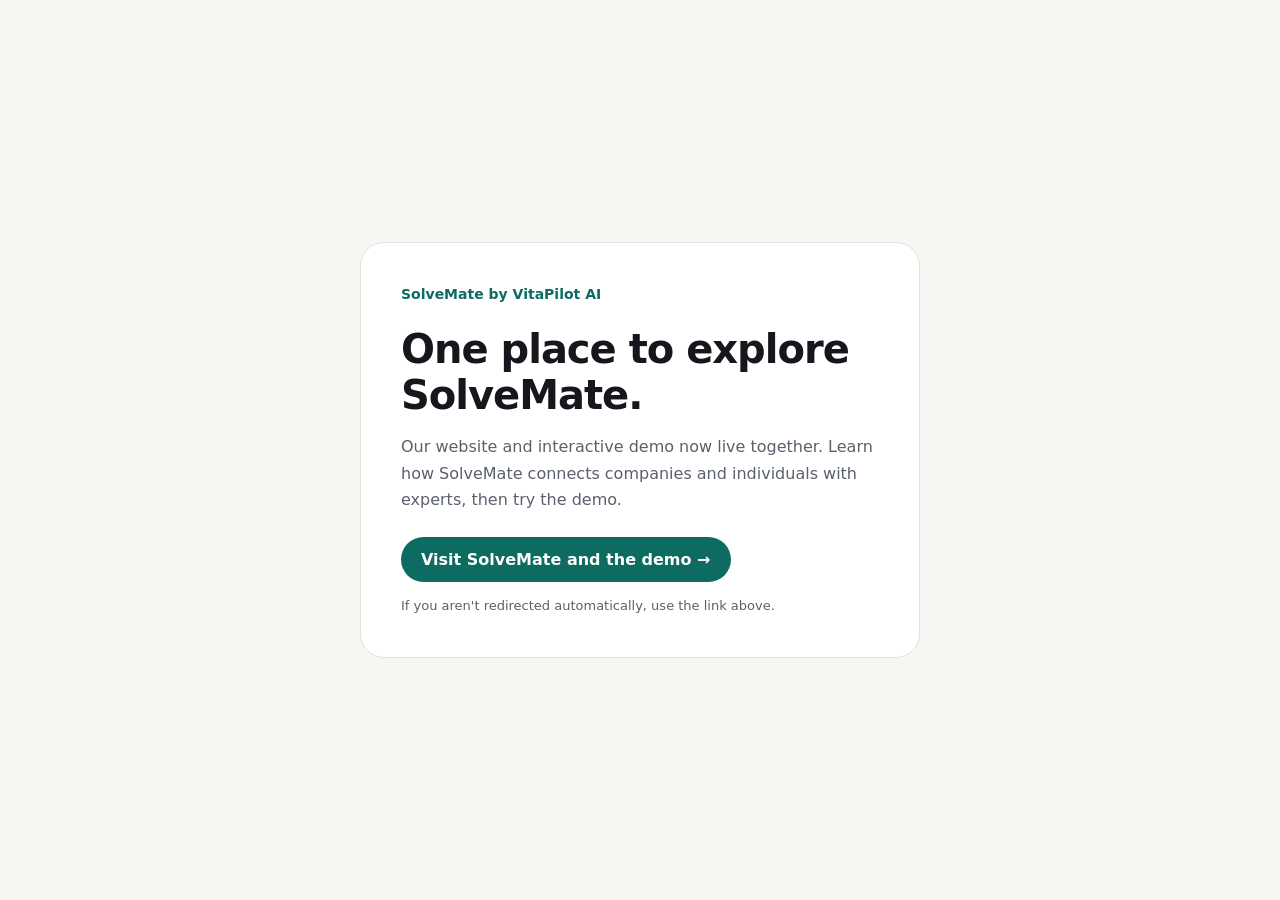
<file: index.html>
<!doctype html>
<html lang="en">
<head>
  <meta charset="utf-8" />
  <meta name="viewport" content="width=device-width, initial-scale=1" />
  <title>SolveMate — visit our website and demo</title>
  <meta name="description" content="SolveMate's website and interactive demo now live together at vitapilotai.com." />
  <link rel="canonical" href="https://vitapilotai.com/" />
  <meta name="robots" content="noindex, follow" />
  <style>
    :root { color-scheme: light; font-family: ui-sans-serif, system-ui, -apple-system, "Segoe UI", sans-serif; color: #15171c; background: #f6f6f3; }
    * { box-sizing: border-box; }
    body { margin: 0; min-height: 100vh; display: grid; place-items: center; padding: 24px; }
    main { max-width: 560px; padding: 40px; border: 1px solid #e3e3de; border-radius: 24px; background: white; }
    .brand { margin: 0 0 20px; font-size: 14px; font-weight: 650; color: #0e6b61; }
    h1 { margin: 0; font-size: clamp(28px, 6vw, 40px); line-height: 1.15; letter-spacing: -.025em; }
    p { color: #5a606c; line-height: 1.65; }
    a { display: inline-block; margin-top: 8px; padding: 13px 20px; border-radius: 999px; background: #0e6b61; color: white; font-weight: 600; text-decoration: none; }
    a:hover { background: #0a5249; }
    a:focus-visible { outline: 3px solid #3f5bd9; outline-offset: 4px; }
    .note { margin-bottom: 0; font-size: 13px; }
    @media (max-width: 420px) { main { padding: 28px 24px; } }
  </style>
</head>
<body>
  <main>
    <p class="brand">SolveMate by VitaPilot AI</p>
    <h1>One place to explore SolveMate.</h1>
    <p>Our website and interactive demo now live together. Learn how SolveMate connects companies and individuals with experts, then try the demo.</p>
    <a href="https://vitapilotai.com/">Visit SolveMate and the demo →</a>
    <p class="note">If you aren't redirected automatically, use the link above.</p>
  </main>
  <script>
    // Publish this retirement page only after vitapilotai.com serves the Next.js app.
    // The guard prevents a redirect loop if the old custom domain still points here.
    if (location.hostname !== "vitapilotai.com" && location.hostname !== "www.vitapilotai.com" && location.protocol === "https:") {
      location.replace("https://vitapilotai.com/");
    }
  </script>
</body>
</html>
</file>
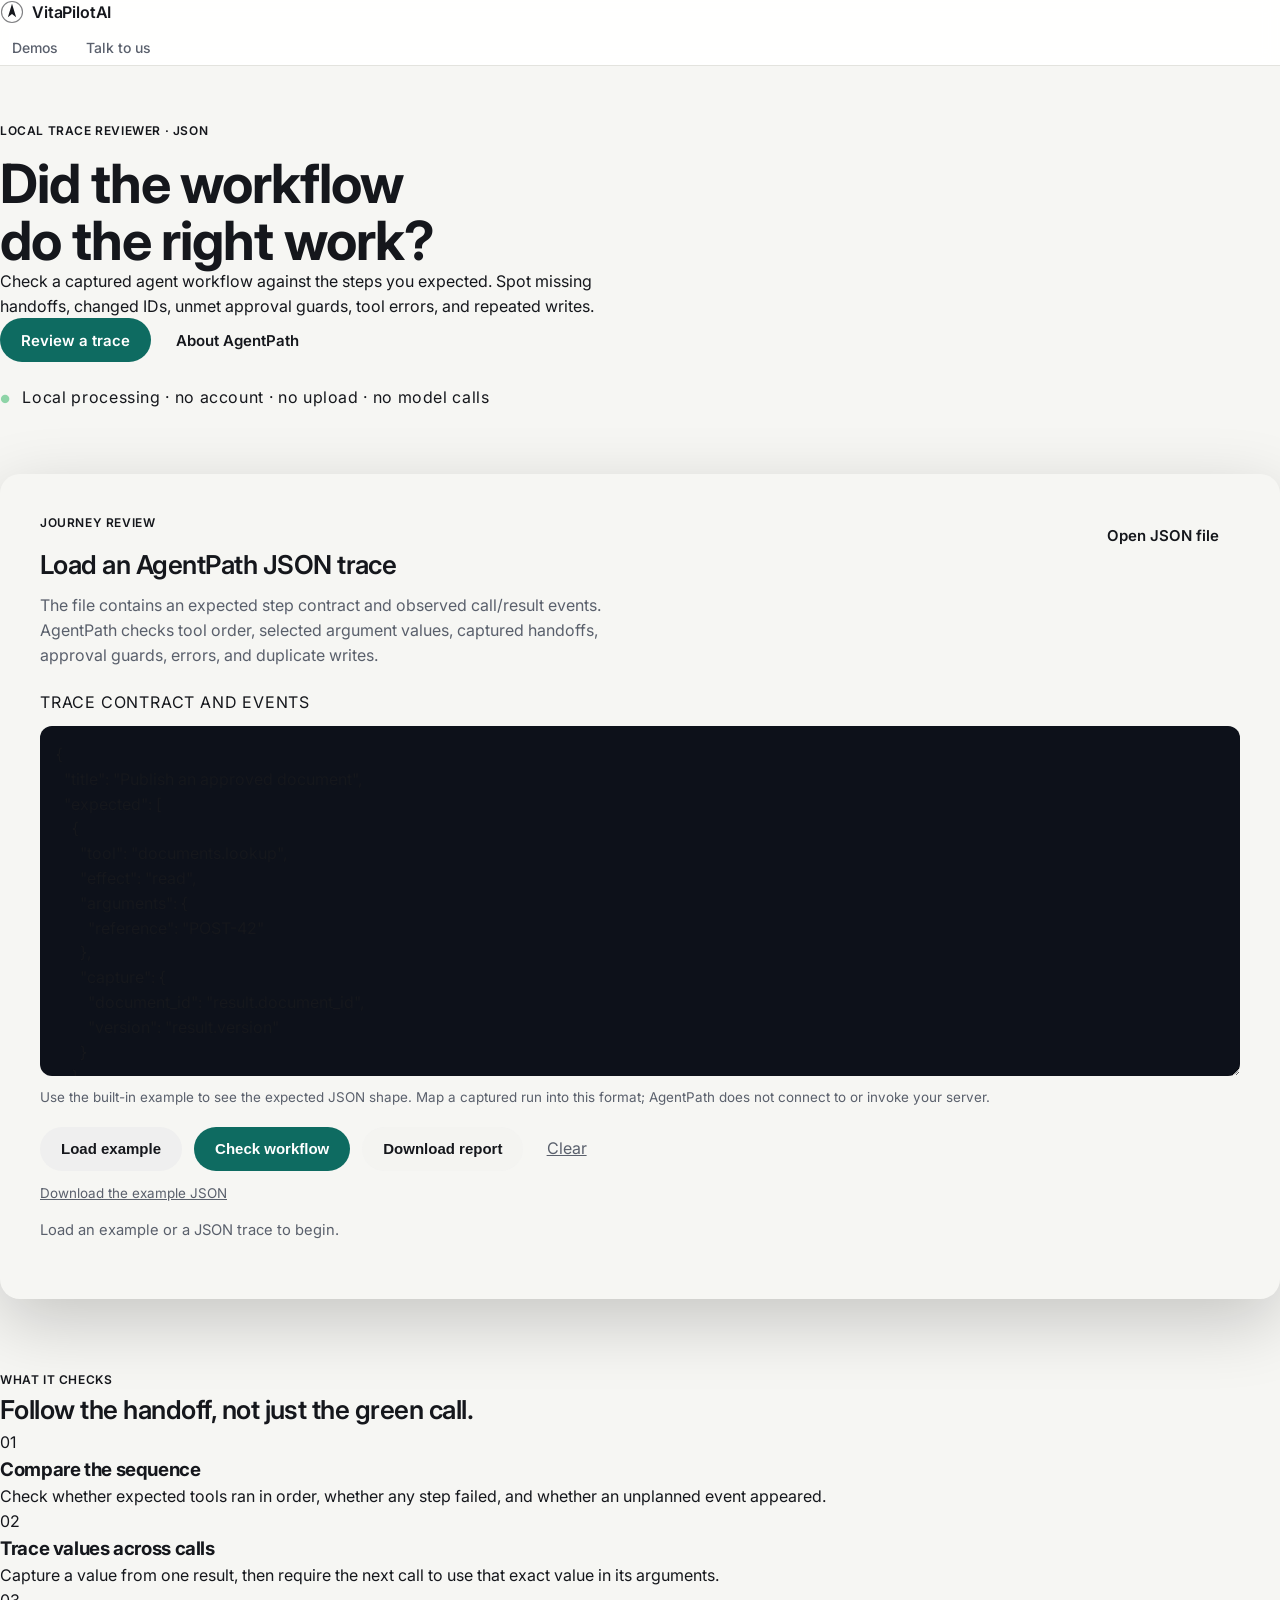
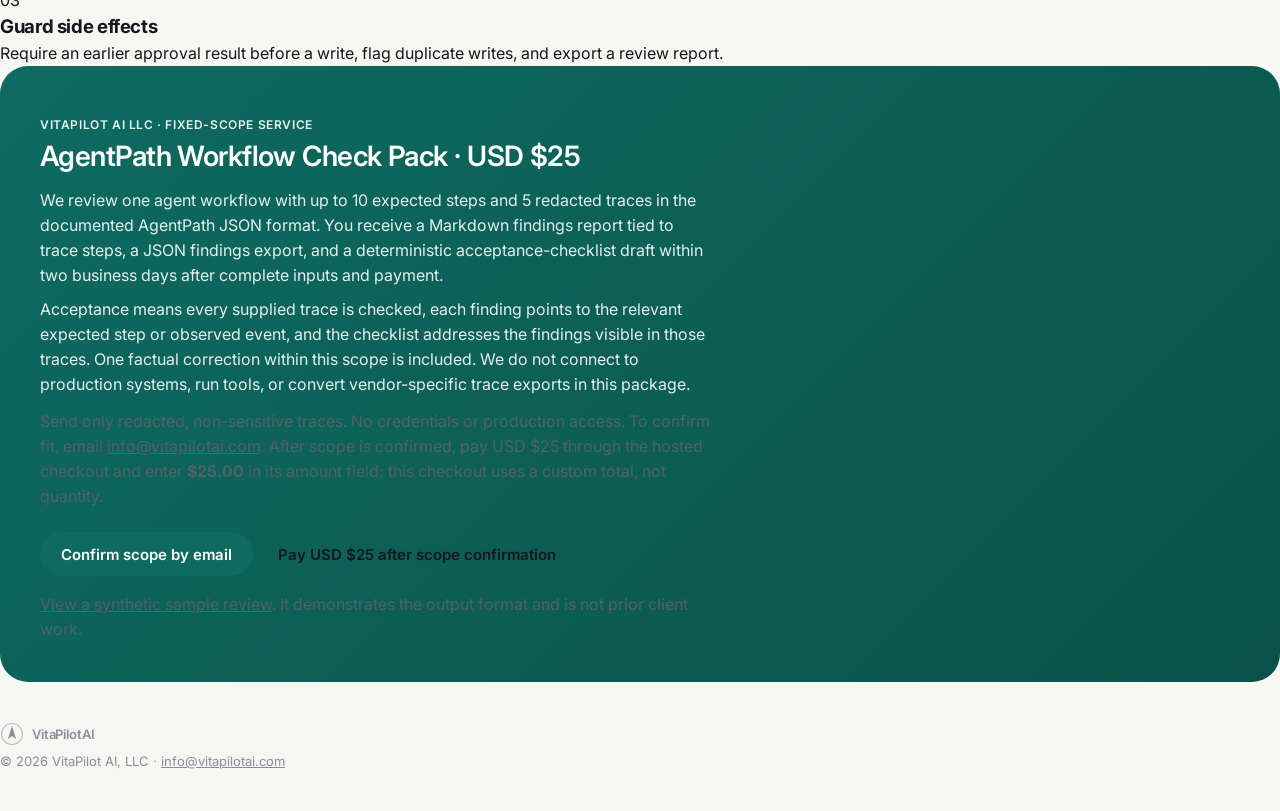
<file: demos/agentpath/index.html>
<!doctype html>
<html lang="en">
<head>
  <meta charset="utf-8" />
  <meta name="viewport" content="width=device-width, initial-scale=1" />
  <meta name="description" content="Review an agent workflow trace against an expected sequence, data handoffs, approval guards, and write actions. Runs locally in your browser." />
  <title>AgentPath — VitaPilot AI</title>
  <link rel="icon" href="data:image/svg+xml,%3Csvg xmlns='http://www.w3.org/2000/svg' viewBox='0 0 32 32'%3E%3Ccircle cx='16' cy='16' r='14' fill='none' stroke='%23F6A860' stroke-width='2'/%3E%3Cpath d='M16 6 L21 22 L16 18 L11 22 Z' fill='%23F6A860'/%3E%3C/svg%3E" />
  <link rel="preconnect" href="https://fonts.googleapis.com" />
  <link rel="preconnect" href="https://fonts.gstatic.com" crossorigin />
  <link href="https://fonts.googleapis.com/css2?family=Space+Grotesk:wght@400;500;600;700&family=Inter:wght@400;500;600&family=Space+Mono:wght@400;700&display=swap" rel="stylesheet" />
  <link rel="stylesheet" href="../../styles.css" />
  <link rel="stylesheet" href="app.css" />
</head>
<body>
  <a class="skip" href="#main">Skip to content</a>
  <header class="nav" id="top">
    <a class="brand" href="../../index.html" aria-label="VitaPilot AI home">
      <svg class="brand-mark" viewBox="0 0 32 32" aria-hidden="true">
        <circle cx="16" cy="16" r="14" fill="none" stroke="currentColor" stroke-width="1.5" opacity="0.55" />
        <path d="M16 5 L21.5 23 L16 18.6 L10.5 23 Z" fill="currentColor" />
      </svg>
      <span class="brand-name">VitaPilot<span class="brand-ai">AI</span></span>
    </a>
    <nav class="nav-links" aria-label="Primary">
      <a href="../../demos.html">Demos</a>
      <a href="../../index.html#contact" class="nav-cta">Talk to us</a>
    </nav>
  </header>

  <main id="main">
    <section class="hero hero-simple">
      <div class="hero-inner">
        <div class="hero-copy">
          <p class="eyebrow"><span class="tick"></span>Local trace reviewer · JSON</p>
          <h1 class="hero-title">Did the workflow<br />do the right work?</h1>
          <p class="hero-sub">Check a captured agent workflow against the steps you expected. Spot missing handoffs, changed IDs, unmet approval guards, tool errors, and repeated writes.</p>
          <div class="hero-actions">
            <a class="btn btn-primary" href="#review">Review a trace</a>
            <a class="btn btn-ghost" href="../../demos.html#agentpath">About AgentPath</a>
          </div>
          <p class="privacy-note"><span aria-hidden="true">●</span> Local processing · no account · no upload · no model calls</p>
        </div>
      </div>
    </section>

    <section class="section tool-section" id="review" aria-labelledby="review-title">
      <div class="tool-panel">
        <div class="tool-heading">
          <div>
            <p class="eyebrow"><span class="tick"></span>Journey review</p>
            <h2 class="section-title" id="review-title">Load an AgentPath JSON trace</h2>
            <p class="section-lead">The file contains an expected step contract and observed call/result events. AgentPath checks tool order, selected argument values, captured handoffs, approval guards, errors, and duplicate writes.</p>
          </div>
          <label class="file-button btn btn-ghost" for="file-input">Open JSON file</label>
          <input id="file-input" type="file" accept=".json,application/json" />
        </div>

        <label class="field-label" for="trace-input">Trace contract and events</label>
        <textarea id="trace-input" spellcheck="false" aria-describedby="format-note" placeholder="Load the built-in scenario or paste an AgentPath JSON document."></textarea>
        <p class="format-note" id="format-note">Use the built-in example to see the expected JSON shape. Map a captured run into this format; AgentPath does not connect to or invoke your server.</p>

        <div class="tool-actions">
          <button class="btn btn-ghost" id="load-sample" type="button">Load example</button>
          <button class="btn btn-primary" id="check-button" type="button">Check workflow</button>
          <button class="btn btn-ghost" id="download-report" type="button" disabled>Download report</button>
          <button class="text-button" id="clear-button" type="button">Clear</button>
        </div>
        <p class="format-note"><a href="sample-trace.json" download>Download the example JSON</a></p>
        <p class="tool-status" id="status" role="status" aria-live="polite">Load an example or a JSON trace to begin.</p>

        <section class="results hidden" id="results" aria-labelledby="results-title">
          <div class="results-head">
            <div>
              <p class="eyebrow"><span class="tick"></span>Review result</p>
              <h3 id="results-title">Workflow findings</h3>
            </div>
            <div class="score" id="score"><strong>—</strong><span>steps checked</span></div>
          </div>
          <div class="metric-grid" id="metrics"></div>
          <div class="issues-wrap">
            <h3>Findings</h3>
            <ul class="issue-list" id="issue-list"></ul>
          </div>
          <div class="preview-wrap">
            <div class="preview-heading">
              <h3>Observed sequence</h3>
              <span id="run-name" class="format-pill">Trace</span>
            </div>
            <div class="table-scroll">
              <table>
                <thead><tr><th>#</th><th>Expected / observed tool</th><th>Effect</th><th>Outcome</th></tr></thead>
                <tbody id="event-rows"></tbody>
              </table>
            </div>
          </div>
          <p class="disclosure">A passing report means the trace matched the checks you supplied. It does not prove the tool's real-world effect, correctness, safety, or authorization.</p>
        </section>
      </div>
    </section>

    <section class="section approach how-section">
      <div class="section-head">
        <p class="eyebrow"><span class="tick"></span>What it checks</p>
        <h2 class="section-title">Follow the handoff, not just the green call.</h2>
      </div>
      <ol class="steps">
        <li class="step">
          <span class="step-no">01</span>
          <div class="step-body">
            <h3>Compare the sequence</h3>
            <p>Check whether expected tools ran in order, whether any step failed, and whether an unplanned event appeared.</p>
          </div>
        </li>
        <li class="step">
          <span class="step-no">02</span>
          <div class="step-body">
            <h3>Trace values across calls</h3>
            <p>Capture a value from one result, then require the next call to use that exact value in its arguments.</p>
          </div>
        </li>
        <li class="step">
          <span class="step-no">03</span>
          <div class="step-body">
            <h3>Guard side effects</h3>
            <p>Require an earlier approval result before a write, flag duplicate writes, and export a review report.</p>
          </div>
        </li>
      </ol>
    </section>

    <section class="section contact" id="pilot">
      <div class="contact-inner">
        <p class="eyebrow"><span class="tick"></span>VitaPilot AI LLC · fixed-scope service</p>
        <h2 class="contact-title">AgentPath Workflow Check Pack · USD $25</h2>
        <p class="contact-lead">We review one agent workflow with up to 10 expected steps and 5 redacted traces in the documented AgentPath JSON format. You receive a Markdown findings report tied to trace steps, a JSON findings export, and a deterministic acceptance-checklist draft within two business days after complete inputs and payment.</p>
        <p class="contact-lead">Acceptance means every supplied trace is checked, each finding points to the relevant expected step or observed event, and the checklist addresses the findings visible in those traces. One factual correction within this scope is included. We do not connect to production systems, run tools, or convert vendor-specific trace exports in this package.</p>
        <p class="contact-email">Send only redacted, non-sensitive traces. No credentials or production access. To confirm fit, email <a href="mailto:info@vitapilotai.com?subject=AgentPath%20Workflow%20Check%20Pack%20%E2%80%94%20VitaPilot%20AI">info@vitapilotai.com</a>. After scope is confirmed, pay USD $25 through the hosted checkout and enter <strong>$25.00</strong> in its amount field; this checkout uses a custom total, not quantity.</p>
        <div class="hero-actions" style="justify-content:center;margin-top:1.5rem">
          <a class="btn btn-primary btn-lg" href="mailto:info@vitapilotai.com?subject=AgentPath%20Workflow%20Check%20Pack%20%E2%80%94%20VitaPilot%20AI">Confirm scope by email</a>
          <a class="btn btn-ghost btn-lg" href="https://buy.stripe.com/3cIcN5dbJdxPbK7dgQfbq01">Pay USD $25 after scope confirmation</a>
        </div>
        <p class="contact-email" style="margin-top:1rem"><a href="sample-review.md">View a synthetic sample review</a>. It demonstrates the output format and is not prior client work.</p>
      </div>
    </section>
  </main>

  <footer class="footer">
    <div class="footer-inner">
      <a class="brand" href="../../index.html" aria-label="VitaPilot AI home">
        <svg class="brand-mark" viewBox="0 0 32 32" aria-hidden="true">
          <circle cx="16" cy="16" r="14" fill="none" stroke="currentColor" stroke-width="1.5" opacity="0.55" />
          <path d="M16 5 L21.5 23 L16 18.6 L10.5 23 Z" fill="currentColor" />
        </svg>
        <span class="brand-name">VitaPilot<span class="brand-ai">AI</span></span>
      </a>
      <p class="footer-legal">© <span id="year">2026</span> VitaPilot AI, LLC · <a href="mailto:info@vitapilotai.com">info@vitapilotai.com</a></p>
    </div>
  </footer>
  <script src="app.js"></script>
</body>
</html>
</file>
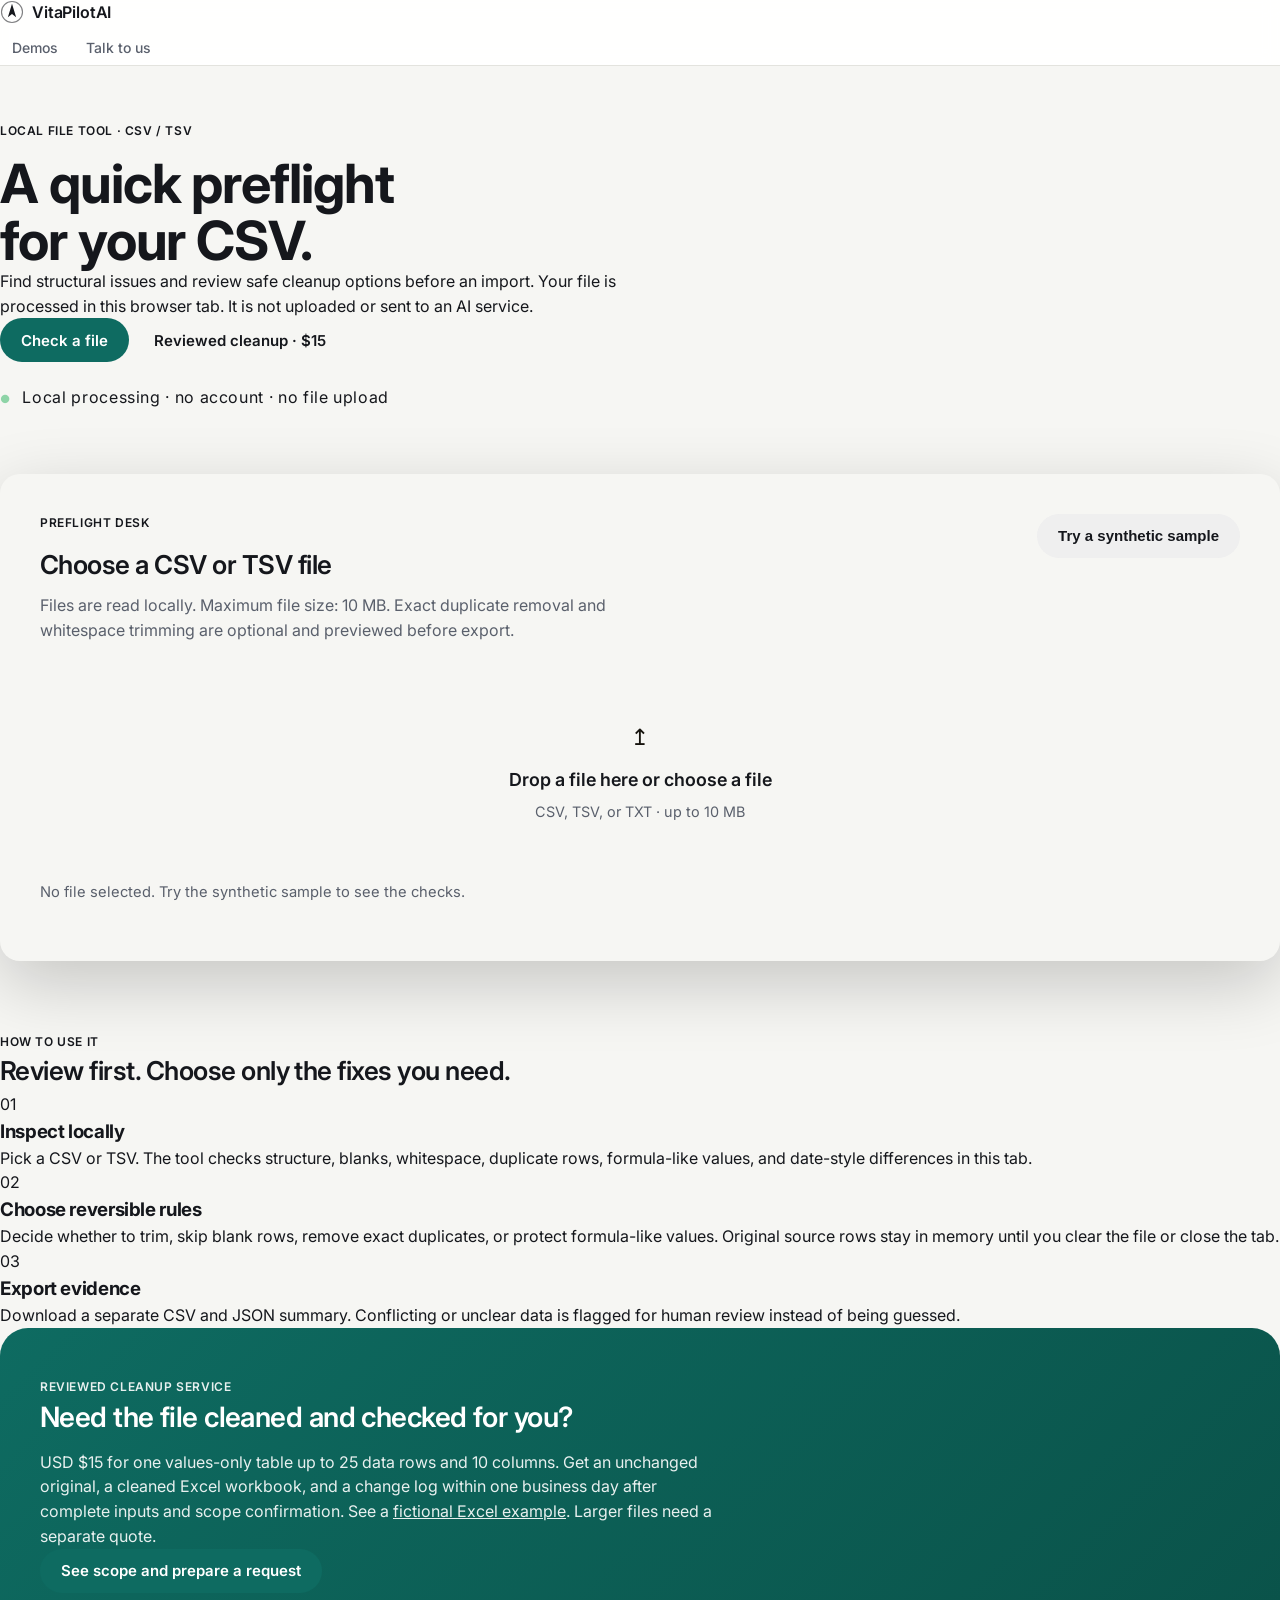
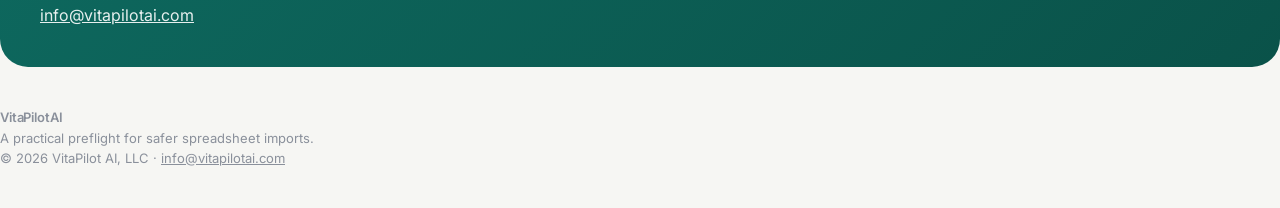
<file: demos/csv-flight-check/index.html>
<!doctype html>
<html lang="en">
<head>
  <meta charset="utf-8" />
  <meta name="viewport" content="width=device-width, initial-scale=1" />
  <meta name="description" content="Inspect CSV and TSV files locally before importing. Review issues and choose safe cleanup steps without uploading your data." />
  <title>CSV Flight Check — VitaPilot AI</title>
  <link rel="icon" href="data:image/svg+xml,%3Csvg xmlns='http://www.w3.org/2000/svg' viewBox='0 0 32 32'%3E%3Ccircle cx='16' cy='16' r='14' fill='none' stroke='%23F6A860' stroke-width='2'/%3E%3Cpath d='M16 6 L21 22 L16 18 L11 22 Z' fill='%23F6A860'/%3E%3C/svg%3E" />
  <link rel="preconnect" href="https://fonts.googleapis.com" />
  <link rel="preconnect" href="https://fonts.gstatic.com" crossorigin />
  <link href="https://fonts.googleapis.com/css2?family=Space+Grotesk:wght@400;500;600;700&family=Inter:wght@400;500;600&family=Space+Mono:wght@400;700&display=swap" rel="stylesheet" />
  <link rel="stylesheet" href="../../styles.css" />
  <link rel="stylesheet" href="app.css" />
</head>
<body>
  <a class="skip" href="#main">Skip to content</a>
  <header class="nav" id="top">
    <a class="brand" href="../../index.html" aria-label="VitaPilot AI home">
      <svg class="brand-mark" viewBox="0 0 32 32" aria-hidden="true">
        <circle cx="16" cy="16" r="14" fill="none" stroke="currentColor" stroke-width="1.5" opacity="0.55" />
        <path d="M16 5 L21.5 23 L16 18.6 L10.5 23 Z" fill="currentColor" />
      </svg>
      <span class="brand-name">VitaPilot<span class="brand-ai">AI</span></span>
    </a>
    <nav class="nav-links" aria-label="Primary">
      <a href="../../demos.html">Demos</a>
      <a href="../../index.html#contact" class="nav-cta">Talk to us</a>
    </nav>
  </header>

  <main id="main">
    <section class="hero hero-simple">
      <div class="hero-inner">
        <div class="hero-copy">
          <p class="eyebrow"><span class="tick"></span>Local file tool · CSV / TSV</p>
          <h1 class="hero-title">A quick preflight<br />for your CSV.</h1>
          <p class="hero-sub">Find structural issues and review safe cleanup options before an import. Your file is processed in this browser tab. It is not uploaded or sent to an AI service.</p>
          <div class="hero-actions">
            <a class="btn btn-primary" href="#check">Check a file</a>
            <a class="btn btn-ghost" href="../../services/spreadsheet-cleanup/">Reviewed cleanup · $15</a>
          </div>
          <p class="privacy-note"><span aria-hidden="true">●</span> Local processing · no account · no file upload</p>
        </div>
      </div>
    </section>

    <section class="section tool-section" id="check" aria-labelledby="check-title">
      <div class="tool-panel">
        <div class="tool-heading">
          <div>
            <p class="eyebrow"><span class="tick"></span>Preflight desk</p>
            <h2 class="section-title" id="check-title">Choose a CSV or TSV file</h2>
            <p class="section-lead">Files are read locally. Maximum file size: 10 MB. Exact duplicate removal and whitespace trimming are optional and previewed before export.</p>
          </div>
          <button class="btn btn-ghost" id="sample-button" type="button">Try a synthetic sample</button>
        </div>

        <label class="drop-zone" id="drop-zone" for="file-input">
          <span class="drop-icon" aria-hidden="true">↥</span>
          <span class="drop-title">Drop a file here or choose a file</span>
          <span class="drop-copy">CSV, TSV, or TXT · up to 10 MB</span>
          <input id="file-input" type="file" accept=".csv,.tsv,.txt,text/csv,text/tab-separated-values,text/plain" />
        </label>

        <div class="tool-status" id="status" role="status" aria-live="polite">No file selected. Try the synthetic sample to see the checks.</div>

        <div class="results hidden" id="results">
          <div class="results-head">
            <div>
              <p class="eyebrow"><span class="tick"></span>Audit summary</p>
              <h3 id="file-name">File report</h3>
              <p class="muted-line" id="file-shape"></p>
            </div>
            <div class="score" id="score" aria-live="polite">
              <strong id="issue-count">0</strong>
              <span>items to review</span>
            </div>
          </div>

          <div class="metric-grid" id="metrics" aria-label="File checks"></div>

          <div class="issues-wrap">
            <h3>Findings</h3>
            <ul class="issue-list" id="issue-list"></ul>
          </div>

          <div class="options-wrap">
            <h3>Optional cleanup</h3>
            <div class="option-grid">
              <label class="option"><input type="checkbox" id="trim-option" /> <span><strong>Trim extra spaces</strong><small>Remove leading and trailing spaces from cells.</small></span></label>
              <label class="option"><input type="checkbox" id="blank-option" /> <span><strong>Skip fully blank rows</strong><small>Remove rows with no values.</small></span></label>
              <label class="option"><input type="checkbox" id="duplicate-option" /> <span><strong>Remove exact duplicate rows</strong><small>Keep the first occurrence. No fuzzy matching.</small></span></label>
              <label class="option"><input type="checkbox" id="formula-option" /> <span><strong>Protect formula-like cells in export</strong><small>Prefix formula-like expressions with an apostrophe; ordinary signed numbers stay unchanged.</small></span></label>
            </div>
            <p class="option-note" id="option-note">No cleanup is applied until you select a rule. Ambiguous values are never inferred.</p>
          </div>

          <div class="preview-wrap">
            <div class="preview-heading">
              <div>
                <h3>Preview</h3>
                <p class="muted-line" id="preview-count"></p>
              </div>
              <span class="format-pill" id="delimiter-label"></span>
            </div>
            <div class="table-scroll" tabindex="0" aria-label="CSV preview table">
              <table id="preview-table"></table>
            </div>
          </div>

          <div class="tool-actions">
            <button class="btn btn-primary" id="download-button" type="button">Download cleaned CSV</button>
            <button class="btn btn-ghost" id="report-button" type="button">Download issue report</button>
            <a class="btn btn-ghost" id="service-link" href="../../services/spreadsheet-cleanup/">Get reviewed cleanup — $15</a>
            <button class="text-button" id="clear-button" type="button">Clear this file</button>
          </div>
          <p class="disclosure">The CSV and issue report are created in your browser. This demo does not store the file or send it to VitaPilot AI.</p>
        </div>
      </div>
    </section>

    <section class="section how-section">
      <div class="section-head">
        <p class="eyebrow"><span class="tick"></span>How to use it</p>
        <h2 class="section-title">Review first. Choose only the fixes you need.</h2>
      </div>
      <ol class="steps">
        <li class="step"><span class="step-no">01</span><div class="step-body"><h3>Inspect locally</h3><p>Pick a CSV or TSV. The tool checks structure, blanks, whitespace, duplicate rows, formula-like values, and date-style differences in this tab.</p></div></li>
        <li class="step"><span class="step-no">02</span><div class="step-body"><h3>Choose reversible rules</h3><p>Decide whether to trim, skip blank rows, remove exact duplicates, or protect formula-like values. Original source rows stay in memory until you clear the file or close the tab.</p></div></li>
        <li class="step"><span class="step-no">03</span><div class="step-body"><h3>Export evidence</h3><p>Download a separate CSV and JSON summary. Conflicting or unclear data is flagged for human review instead of being guessed.</p></div></li>
      </ol>
    </section>

    <section class="section contact" id="contact">
      <div class="contact-inner">
        <p class="eyebrow"><span class="tick"></span>Reviewed cleanup service</p>
        <h2 class="contact-title">Need the file cleaned and checked for you?</h2>
        <p class="contact-lead">USD $15 for one values-only table up to 25 data rows and 10 columns. Get an unchanged original, a cleaned Excel workbook, and a change log within one business day after complete inputs and scope confirmation. See a <a href="samples/vitapilot-synthetic-spreadsheet-cleanup.xlsx" download>fictional Excel example</a>. Larger files need a separate quote.</p>
        <a class="btn btn-primary btn-lg" href="../../services/spreadsheet-cleanup/">See scope and prepare a request</a>
        <p class="contact-email"><a href="mailto:info@vitapilotai.com">info@vitapilotai.com</a></p>
      </div>
    </section>
  </main>

  <footer class="footer">
    <div class="footer-inner">
      <a class="brand" href="../../index.html" aria-label="VitaPilot AI home"><span class="brand-name">VitaPilot<span class="brand-ai">AI</span></span></a>
      <div class="footer-mid"><p class="footer-tag">A practical preflight for safer spreadsheet imports.</p></div>
      <p class="footer-legal">© <span id="year">2026</span> VitaPilot AI, LLC · <a href="mailto:info@vitapilotai.com">info@vitapilotai.com</a></p>
    </div>
  </footer>
  <script src="app.js" defer></script>
</body>
</html>
</file>
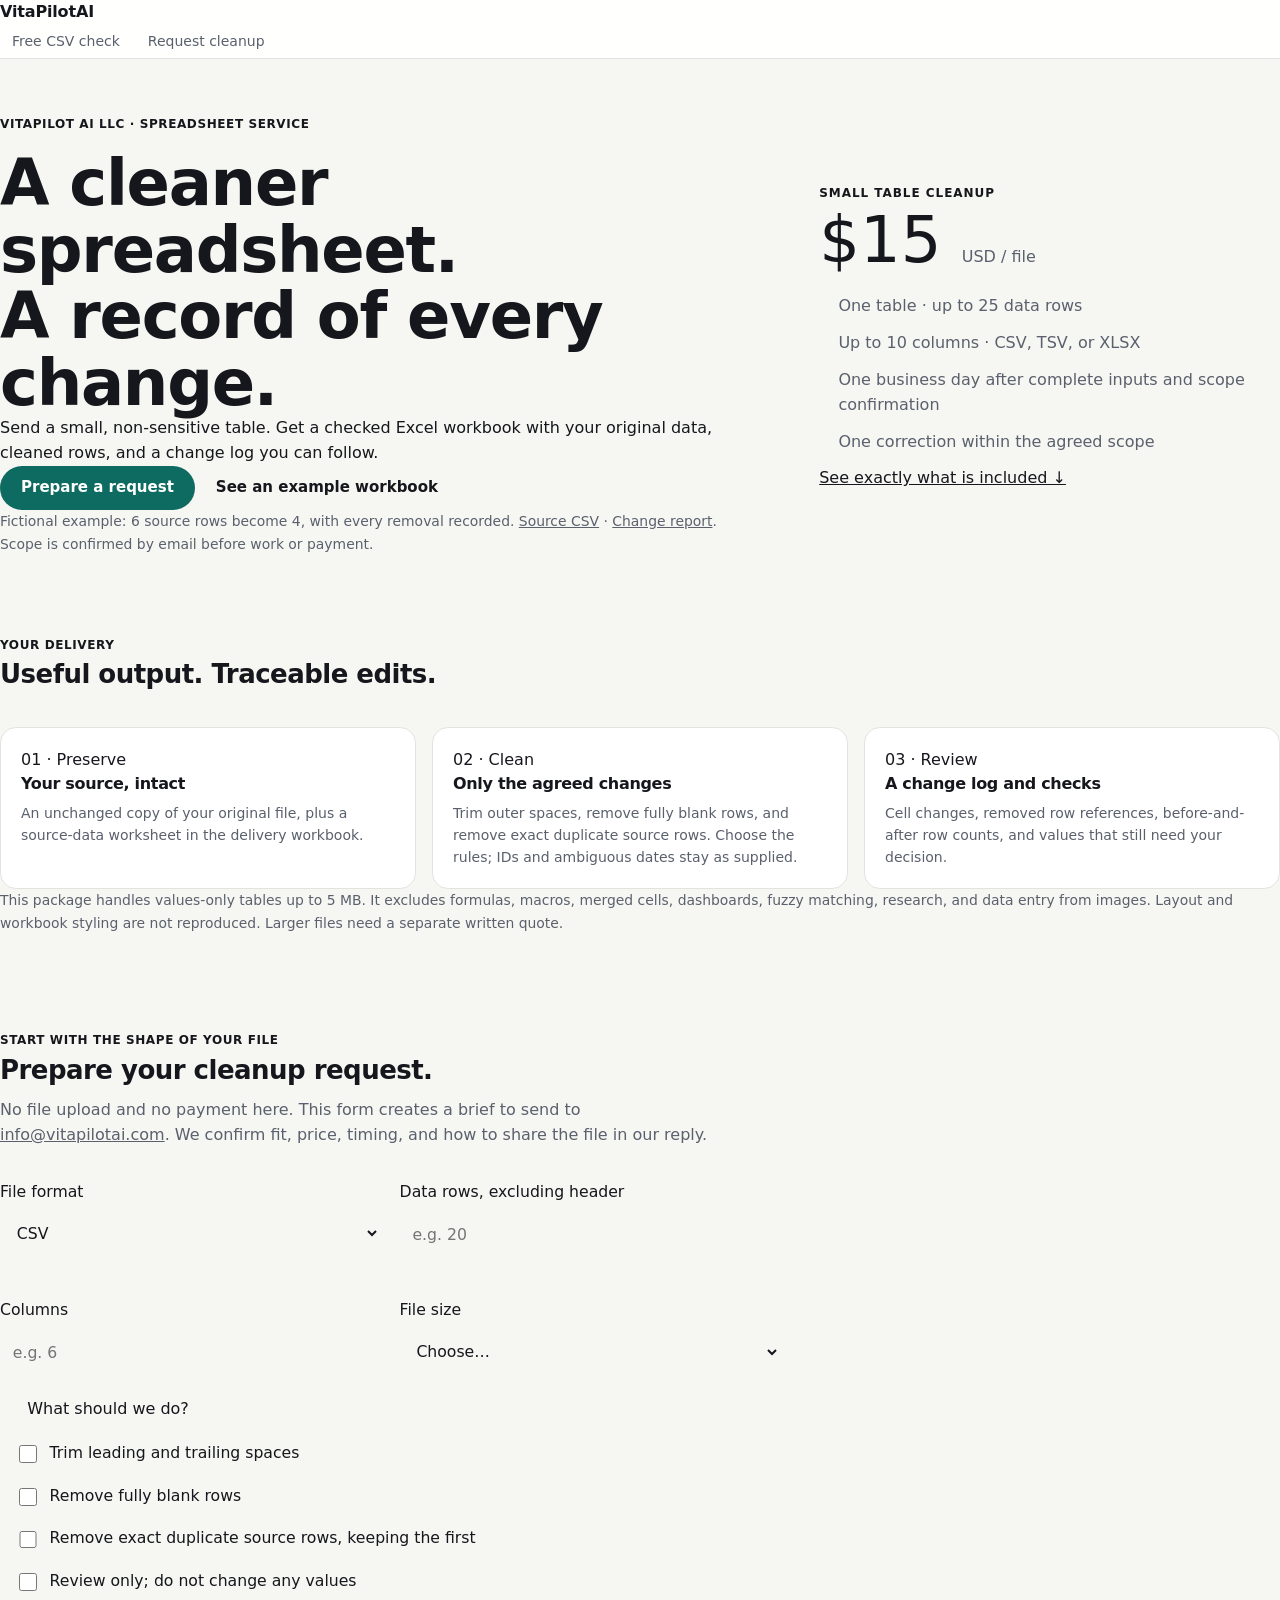
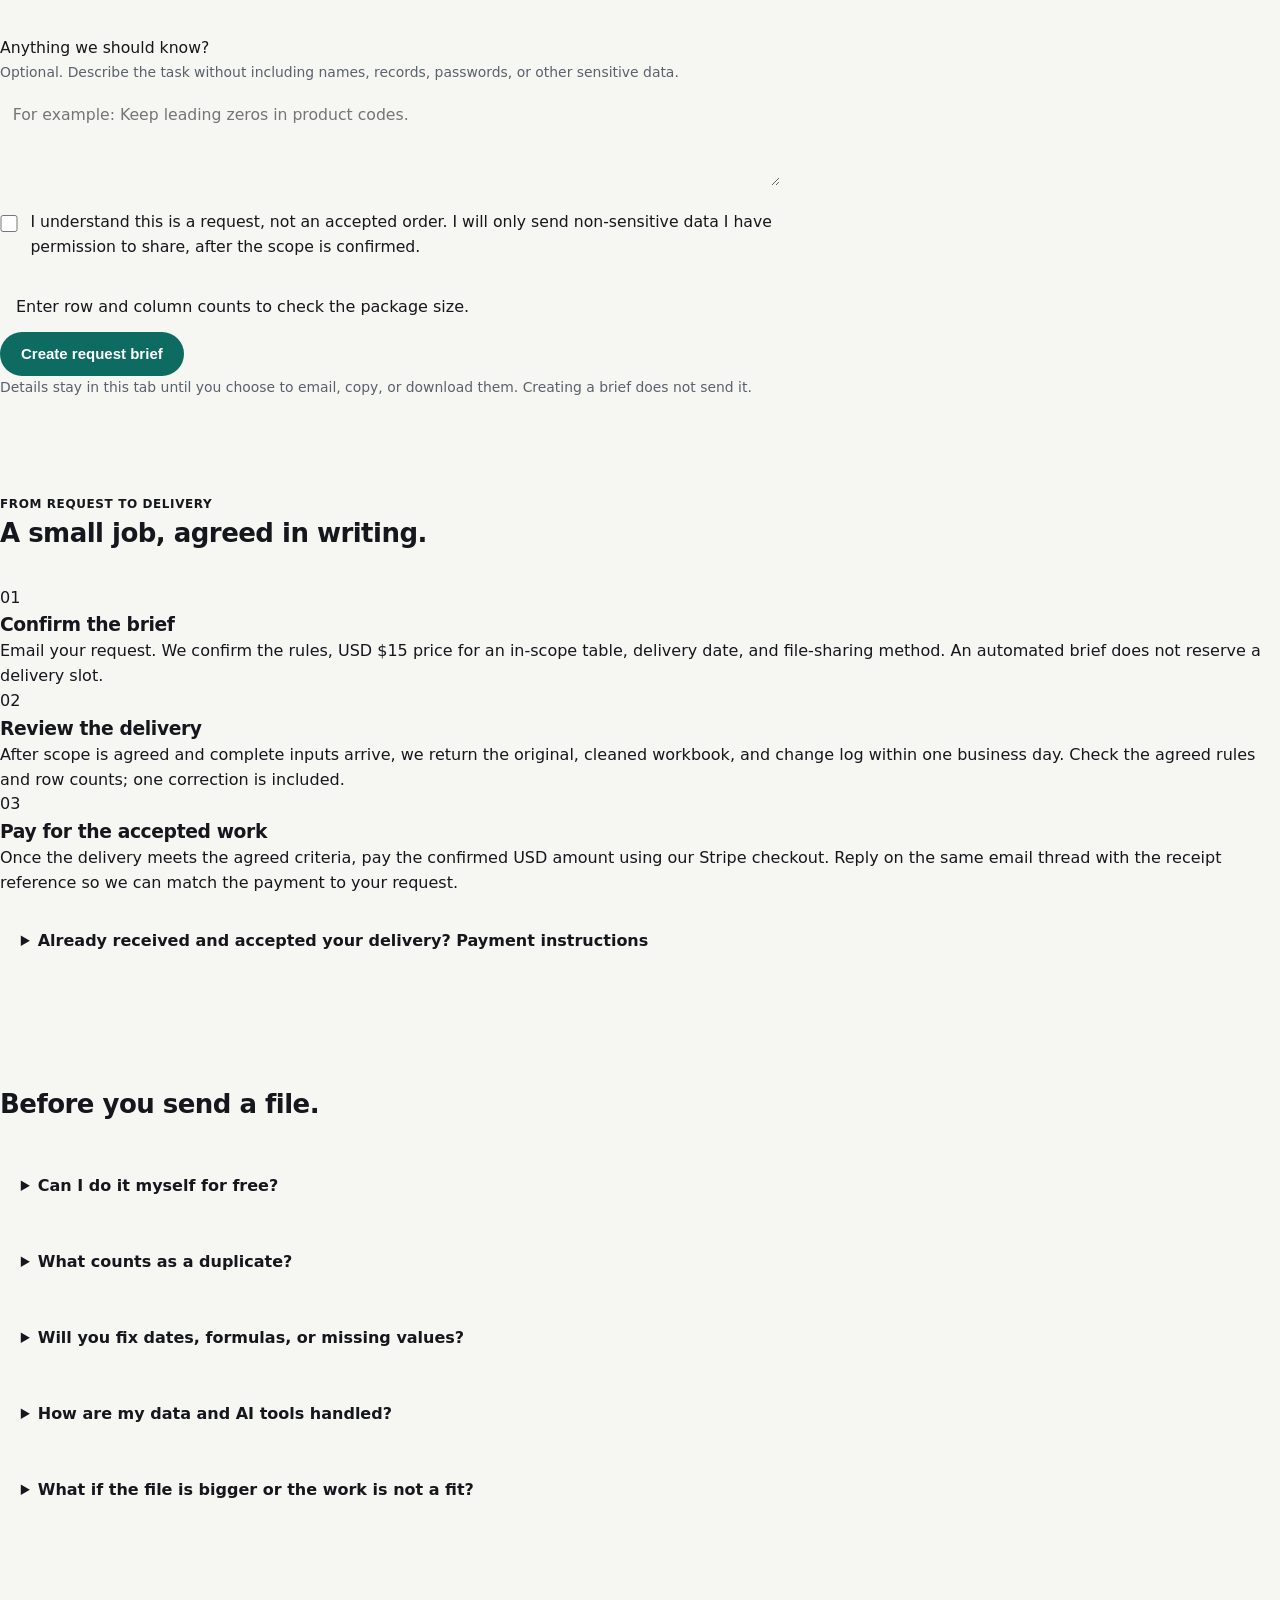
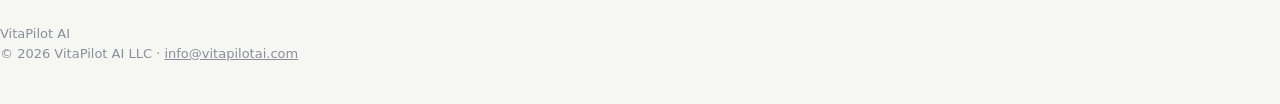
<file: services/spreadsheet-cleanup/index.html>
<!doctype html>
<html lang="en">
<head>
  <meta charset="utf-8">
  <meta name="viewport" content="width=device-width, initial-scale=1">
  <title>Small Spreadsheet Cleanup — $15 | VitaPilot AI</title>
  <meta name="description" content="A reviewed cleanup of one small CSV or Excel table for USD $15. Original file preserved, cleaned workbook, every change documented. Confirm scope before paying.">
  <link rel="canonical" href="https://vitapilotai.com/services/spreadsheet-cleanup/">
  <meta property="og:title" content="Small Spreadsheet Cleanup — $15 | VitaPilot AI">
  <meta property="og:description" content="Turn a messy small table into a checked workbook, with the original preserved and a change log. One business day after scope confirmation and complete inputs.">
  <meta property="og:url" content="https://vitapilotai.com/services/spreadsheet-cleanup/">
  <meta property="og:type" content="website">
  <link rel="stylesheet" href="../../styles.css">
  <link rel="stylesheet" href="service.css">
</head>
<body>
  <a class="skip" href="#main">Skip to content</a>
  <header class="nav">
    <a class="brand" href="../../"><span class="brand-name">VitaPilot<span class="brand-ai">AI</span></span></a>
    <nav class="nav-links" aria-label="Primary"><a href="../../demos/csv-flight-check/">Free CSV check</a><a href="#request" class="nav-cta">Request cleanup</a></nav>
  </header>
  <main id="main">
    <section class="hero service-hero">
      <div>
        <p class="eyebrow"><span class="tick"></span>VitaPilot AI LLC · Spreadsheet service</p>
        <h1 class="hero-title">A cleaner spreadsheet.<br>A record of every change.</h1>
        <p class="hero-sub">Send a small, non-sensitive table. Get a checked Excel workbook with your original data, cleaned rows, and a change log you can follow.</p>
        <div class="hero-actions"><a class="btn btn-primary" href="#request">Prepare a request</a><a class="btn btn-ghost" href="../../demos/csv-flight-check/samples/vitapilot-synthetic-spreadsheet-cleanup.xlsx" download>See an example workbook</a></div>
        <p class="fine">Fictional example: 6 source rows become 4, with every removal recorded. <a href="../../demos/csv-flight-check/samples/synthetic-orders.csv" download>Source CSV</a> · <a href="../../demos/csv-flight-check/samples/synthetic-cleanup-report.json" download>Change report</a>. Scope is confirmed by email before work or payment.</p>
      </div>
      <aside class="price-panel" aria-label="Package price and scope">
        <span class="eyebrow">Small table cleanup</span>
        <p class="price">$15 <span>USD / file</span></p>
        <ul><li>One table · up to 25 data rows</li><li>Up to 10 columns · CSV, TSV, or XLSX</li><li>One business day after complete inputs and scope confirmation</li><li>One correction within the agreed scope</li></ul>
        <a href="#included">See exactly what is included ↓</a>
      </aside>
    </section>

    <section class="section compact" id="included">
      <div class="section-head"><p class="eyebrow"><span class="tick"></span>Your delivery</p><h2 class="section-title">Useful output. Traceable edits.</h2></div>
      <div class="deliverables">
        <article class="card"><span class="card-tag">01 · Preserve</span><h3>Your source, intact</h3><p>An unchanged copy of your original file, plus a source-data worksheet in the delivery workbook.</p></article>
        <article class="card"><span class="card-tag">02 · Clean</span><h3>Only the agreed changes</h3><p>Trim outer spaces, remove fully blank rows, and remove exact duplicate source rows. Choose the rules; IDs and ambiguous dates stay as supplied.</p></article>
        <article class="card"><span class="card-tag">03 · Review</span><h3>A change log and checks</h3><p>Cell changes, removed row references, before-and-after row counts, and values that still need your decision.</p></article>
      </div>
      <p class="fine">This package handles values-only tables up to 5 MB. It excludes formulas, macros, merged cells, dashboards, fuzzy matching, research, and data entry from images. Layout and workbook styling are not reproduced. Larger files need a separate written quote.</p>
    </section>

    <section class="section compact" id="request">
      <div class="section-head"><p class="eyebrow"><span class="tick"></span>Start with the shape of your file</p><h2 class="section-title">Prepare your cleanup request.</h2><p class="section-lead">No file upload and no payment here. This form creates a brief to send to <a href="mailto:info@vitapilotai.com">info@vitapilotai.com</a>. We confirm fit, price, timing, and how to share the file in our reply.</p></div>
      <form id="request-form">
        <div class="form-grid">
          <label>File format<select id="format" required><option value="CSV">CSV</option><option value="TSV">TSV</option><option value="XLSX">Excel (.xlsx), values only</option></select></label>
          <label>Data rows, excluding header<input id="rows" type="number" min="1" max="1000000" step="1" inputmode="numeric" required placeholder="e.g. 20"></label>
          <label>Columns<input id="columns" type="number" min="1" max="16384" step="1" inputmode="numeric" required placeholder="e.g. 6"></label>
          <label>File size<select id="file-size" required><option value="">Choose…</option><option value="within">5 MB or less</option><option value="over">More than 5 MB</option><option value="unknown">Not sure yet</option></select></label>
        </div>
        <fieldset><legend>What should we do?</legend>
          <label class="check"><input type="checkbox" name="rule" value="Trim leading and trailing spaces">Trim leading and trailing spaces</label>
          <label class="check"><input type="checkbox" name="rule" value="Remove fully blank rows">Remove fully blank rows</label>
          <label class="check"><input type="checkbox" name="rule" value="Remove exact duplicate source rows, keeping the first">Remove exact duplicate source rows, keeping the first</label>
          <label class="check"><input type="checkbox" name="rule" value="Review only; do not change any values">Review only; do not change any values</label>
        </fieldset>
        <label>Anything we should know? <span class="fine">Optional. Describe the task without including names, records, passwords, or other sensitive data.</span><textarea id="notes" rows="3" maxlength="600" placeholder="For example: Keep leading zeros in product codes."></textarea></label>
        <label class="check consent"><input id="scope-check" type="checkbox" required>I understand this is a request, not an accepted order. I will only send non-sensitive data I have permission to share, after the scope is confirmed.</label>
        <p id="fit-status" class="fit-status" role="status" aria-live="polite">Enter row and column counts to check the package size.</p>
        <button class="btn btn-primary" type="submit">Create request brief</button>
        <p class="fine">Details stay in this tab until you choose to email, copy, or download them. Creating a brief does not send it.</p>
      </form>
      <section id="brief-section" class="brief-panel" aria-labelledby="brief-heading" hidden>
        <h3 id="brief-heading" tabindex="-1">Your request is ready to send</h3>
        <p id="brief-status" role="status">Nothing has been sent. Open your email app, or copy the brief into an email to info@vitapilotai.com.</p>
        <label for="brief">Request brief</label><textarea id="brief" rows="13" readonly spellcheck="false"></textarea>
        <div class="hero-actions"><a id="email-brief" class="btn btn-primary" href="mailto:info@vitapilotai.com">Open email draft</a><button id="copy-brief" class="btn btn-ghost" type="button">Copy brief</button><button id="download-brief" class="btn btn-ghost" type="button">Download brief</button></div>
        <p class="fine">Send the email to submit your request. Keep the reference in the subject for scope confirmation, delivery, and payment.</p>
      </section>
      <noscript><p>Email info@vitapilotai.com with the format, row count, column count, file size, and cleanup rules you need. Do not attach source data until scope and the sharing method are confirmed.</p></noscript>
    </section>

    <section class="section compact" id="how-it-works">
      <div class="section-head"><p class="eyebrow"><span class="tick"></span>From request to delivery</p><h2 class="section-title">A small job, agreed in writing.</h2></div>
      <ol class="steps">
        <li class="step"><span class="step-no">01</span><div class="step-body"><h3>Confirm the brief</h3><p>Email your request. We confirm the rules, USD $15 price for an in-scope table, delivery date, and file-sharing method. An automated brief does not reserve a delivery slot.</p></div></li>
        <li class="step"><span class="step-no">02</span><div class="step-body"><h3>Review the delivery</h3><p>After scope is agreed and complete inputs arrive, we return the original, cleaned workbook, and change log within one business day. Check the agreed rules and row counts; one correction is included.</p></div></li>
        <li class="step"><span class="step-no">03</span><div class="step-body"><h3>Pay for the accepted work</h3><p>Once the delivery meets the agreed criteria, pay the confirmed USD amount using our Stripe checkout. Reply on the same email thread with the receipt reference so we can match the payment to your request.</p></div></li>
      </ol>
      <details class="payment"><summary>Already received and accepted your delivery? Payment instructions</summary><p>Use the link only for a confirmed VitaPilot order. The checkout item is labeled “service” and asks you to enter an amount. For this package, enter <strong>15.00 USD</strong>. A larger quote may differ. Stop if the business, currency, or total does not match your written agreement.</p><a class="btn btn-ghost" href="https://buy.stripe.com/3cIcN5dbJdxPbK7dgQfbq01" target="_blank" rel="noopener noreferrer">Open Stripe checkout</a><p class="fine">Opening checkout is not payment confirmation. Card details are handled by Stripe. We match payments manually; do not send card numbers by email.</p></details>
    </section>

    <section class="section compact faq" id="questions">
      <div class="section-head"><h2 class="section-title">Before you send a file.</h2></div>
      <details><summary>Can I do it myself for free?</summary><p>Yes. <a href="../../demos/csv-flight-check/">CSV Flight Check</a> runs locally in your browser. It checks a CSV or TSV, previews your chosen cleanup rules, and exports a separate CSV and issue report. The paid service adds a reviewed Excel delivery and a change log.</p></details>
      <details><summary>What counts as a duplicate?</summary><p>An entire source row with the same values in every column. We keep its first occurrence. We do not merge records based on a shared name, ID, or approximate match. Trimming two different rows into the same values does not authorize deleting one.</p></details>
      <details><summary>Will you fix dates, formulas, or missing values?</summary><p>We flag ambiguous or missing values. We do not guess dates or invent values. The $15 package does not repair formulas or accept formula-bearing workbooks. Export a values-only copy or ask about a separate scope.</p></details>
      <details><summary>How are my data and AI tools handled?</summary><p>This page has no upload and uses no analytics. Your request stays in this tab until you share it. Paid work is AI-assisted where agreed, with local spreadsheet checks and review. Send only non-sensitive data you are authorized to share, and tell us any restrictions on AI use before we accept. Email and payment are handled by their respective providers. We agree the delivery channel and file-retention terms in writing before receiving a file.</p></details>
      <details><summary>What if the file is bigger or the work is not a fit?</summary><p>Request a quote first; do not pay $15 for a larger file. If the scope cannot be accepted, no work starts and no payment is due. If the delivery misses the agreed rules, ask for the included correction before accepting it.</p></details>
    </section>
  </main>
  <footer class="footer"><div class="footer-inner"><a class="brand" href="../../">VitaPilot AI</a><p>© 2026 VitaPilot AI LLC · <a href="mailto:info@vitapilotai.com">info@vitapilotai.com</a></p></div></footer>
  <script src="service.js" defer></script>
</body>
</html>
</file>
<file: styles.css>
/* SolveMate by VitaPilot AI — same design language as the SolveMate product. */
:root {
  --canvas: #f6f6f3;
  --surface: #ffffff;
  --ink: #15171c;
  --muted: #5a606c;
  --faint: #8a909b;
  --line: #e3e3de;
  --accent: #0e6b61;
  --accent-strong: #0a5249;
  --accent-soft: #e2f0ed;
  --match: #3f5bd9;
  --match-strong: #2c44ad;
  --match-soft: #e9eefc;
  --expert: #8a4614;
  --expert-soft: #fbeee2;
  --radius: 16px;
}

* { box-sizing: border-box; }
html { scroll-behavior: smooth; -webkit-font-smoothing: antialiased; }
body {
  margin: 0;
  background: var(--canvas);
  color: var(--ink);
  font: 16px/1.55 "Inter", ui-sans-serif, system-ui, -apple-system, "Segoe UI", sans-serif;
}
h1, h2, h3 { margin: 0; letter-spacing: -0.02em; }
p { margin: 0; }
a { color: inherit; }
ul, ol { margin: 0; padding: 0; list-style: none; }
:focus-visible { outline: 2px solid var(--accent); outline-offset: 2px; border-radius: 6px; }

.wrap { max-width: 1140px; margin: 0 auto; padding: 0 20px; }
.skip { position: absolute; left: -999px; top: 8px; background: var(--ink); color: #fff; padding: 8px 12px; border-radius: 8px; z-index: 50; }
.skip:focus { left: 8px; }
.muted { color: var(--muted); }

/* Nav */
.nav { position: sticky; top: 0; z-index: 40; background: rgba(255,255,255,0.92); backdrop-filter: blur(8px); border-bottom: 1px solid var(--line); }
.nav-inner { display: flex; align-items: center; justify-content: space-between; gap: 16px; height: 60px; }
.brand { display: inline-flex; align-items: center; gap: 8px; text-decoration: none; }
.brand-mark { width: 24px; height: 24px; }
.brand-name { font-weight: 600; letter-spacing: -0.01em; }
.brand-by { font-weight: 400; color: var(--muted); }
.nav-links { display: flex; align-items: center; gap: 4px; font-size: 14px; }
.nav-links a:not(.btn) { padding: 6px 12px; border-radius: 999px; color: var(--muted); text-decoration: none; font-weight: 500; }
.nav-links a:not(.btn):hover { background: rgba(21,23,28,0.05); color: var(--ink); }
@media (max-width: 820px) { .nav-links a:not(.btn) { display: none; } }

/* Buttons */
.btn { display: inline-flex; align-items: center; justify-content: center; height: 44px; padding: 0 20px; border-radius: 999px; font-weight: 600; font-size: 15px; text-decoration: none; border: 1px solid transparent; transition: background .15s, opacity .15s; white-space: nowrap; }
.btn-sm { height: 34px; padding: 0 14px; font-size: 13px; }
.btn-primary { background: var(--accent); color: #fff; }
.btn-primary:hover { background: var(--accent-strong); }
.btn-expert { background: var(--expert); color: #fff; }
.btn-expert:hover { opacity: .9; }
.btn-ghost { color: var(--ink); }
.btn-ghost:hover { background: rgba(21,23,28,0.05); }
.btn-light { background: #fff; color: var(--accent-strong); }
.btn-outline-light { border-color: rgba(255,255,255,.5); color: #fff; }
.btn-outline-light:hover { background: rgba(255,255,255,.1); }
.cta-row { display: flex; flex-wrap: wrap; gap: 10px; margin-top: 24px; }

/* Chips and pills */
.chip { display: inline-flex; align-items: center; gap: 8px; padding: 5px 12px; border-radius: 999px; font-size: 14px; font-weight: 500; }
.chip-match { background: var(--match-soft); color: var(--match-strong); }
.pills { display: flex; flex-wrap: wrap; gap: 8px; margin-top: 24px; }
.pill { padding: 6px 12px; border-radius: 999px; font-size: 14px; font-weight: 500; }
.pill-match { background: var(--match-soft); color: var(--match-strong); }
.pill-accent { background: var(--accent-soft); color: var(--accent-strong); }
.pill-expert { background: var(--expert-soft); color: var(--expert); }
.eyebrow { font-size: 12px; font-weight: 600; text-transform: uppercase; letter-spacing: .05em; }
.eyebrow-accent { color: var(--accent-strong); }
.eyebrow-expert { color: var(--expert); }
.eyebrow-match { color: var(--match-strong); }

/* Hero */
.hero { display: grid; grid-template-columns: 1.1fr 1fr; gap: 48px; align-items: center; padding-top: 56px; padding-bottom: 32px; }
.hero h1 { margin-top: 16px; font-size: clamp(36px, 5.2vw, 54px); line-height: 1.04; font-weight: 700; }
.lead { margin-top: 20px; font-size: 18px; color: var(--muted); max-width: 40em; }
.hero-art { position: relative; margin: 0 auto 64px; width: 100%; max-width: 440px; }
.hero-glow { position: absolute; inset: -24px; z-index: -1; border-radius: 40px; background: linear-gradient(135deg, var(--match-soft), var(--canvas), var(--accent-soft)); }
.hero-cards { display: grid; grid-template-columns: 1fr 1fr; gap: 12px; }
.mini-card { background: var(--surface); border: 1px solid var(--line); border-radius: 24px; padding: 16px; box-shadow: 0 12px 30px -16px rgba(21,23,28,.3); }
.mini-card.offset { margin-top: 32px; }
.who { display: flex; align-items: center; gap: 8px; margin-top: 8px; font-size: 14px; }
.mini-title { margin-top: 12px; font-size: 13px; font-weight: 500; line-height: 1.35; }
.mini-facts { margin-top: 12px; font-size: 12px; color: var(--muted); display: grid; gap: 4px; }
.avatar { display: inline-flex; align-items: center; justify-content: center; width: 36px; height: 36px; border-radius: 50%; color: #fff; font-weight: 600; font-size: 13px; flex-shrink: 0; }
.avatar.org { border-radius: 28%; }
.avatar.ring { box-shadow: 0 0 0 4px var(--surface); }
.match-badge { position: absolute; left: 50%; bottom: -56px; transform: translateX(-50%); display: flex; align-items: center; gap: 12px; white-space: nowrap; background: var(--surface); border-radius: 16px; padding: 12px 16px; box-shadow: 0 16px 40px -16px rgba(21,23,28,.35); font-size: 14px; color: var(--match-strong); }
.match-badge b { display: block; }
.pair { display: inline-flex; align-items: center; }
.link-dot { z-index: 1; margin: 0 -4px; width: 24px; height: 24px; border-radius: 50%; background: var(--surface); color: var(--match); display: inline-flex; align-items: center; justify-content: center; box-shadow: 0 1px 3px rgba(0,0,0,.12); }
.score { display: inline-block; margin-top: 4px; background: var(--match); color: #fff; border-radius: 999px; padding: 2px 10px; font-size: 13px; font-weight: 600; }
.hero-art figcaption { position: absolute; left: 0; right: 0; bottom: -92px; text-align: center; font-size: 12px; color: var(--faint); }

/* Sections */
.section { padding-top: 72px; }
.section h2 { font-size: 26px; font-weight: 600; }
.h2-sm { font-size: 22px !important; margin-top: 6px; }
.section-lead { margin-top: 8px; max-width: 46em; color: var(--muted); }
.card { background: var(--surface); border: 1px solid var(--line); border-radius: var(--radius); padding: 20px; }
.card h3 { font-size: 16px; font-weight: 600; }
.card p { margin-top: 6px; font-size: 14px; color: var(--muted); }
.grid-5 { display: grid; grid-template-columns: repeat(5, 1fr); gap: 12px; margin-top: 20px; }
.grid-2 { display: grid; grid-template-columns: 1fr 1fr; gap: 16px; margin-top: 20px; }
section.grid-2 { margin-top: 0; }
.steps .num { display: inline-flex; width: 32px; height: 32px; align-items: center; justify-content: center; border-radius: 50%; background: var(--match-soft); color: var(--match-strong); font-weight: 600; font-size: 14px; margin-bottom: 12px; }

/* AI + people */
.grid-ai { display: grid; grid-template-columns: 1.6fr 1fr; gap: 16px; margin-top: 20px; }
.table-card { background: var(--surface); border: 1px solid var(--line); border-radius: var(--radius); overflow-x: auto; }
table { width: 100%; min-width: 560px; border-collapse: collapse; font-size: 14px; text-align: left; }
thead th { background: var(--canvas); font-size: 12px; text-transform: uppercase; letter-spacing: .05em; color: var(--muted); padding: 10px 16px; font-weight: 600; }
.th-ai { color: var(--match-strong); }
.th-human { color: var(--accent-strong); }
tbody th, tbody td { padding: 12px 16px; border-top: 1px solid var(--line); vertical-align: top; }
tbody th { font-weight: 600; }
tbody td { color: rgba(21,23,28,.85); }
.network-card { border-color: rgba(138,70,20,.25); }
.network-card h3 { margin-top: 4px; font-size: 18px; }
.network-card .muted { margin-top: 8px; font-size: 14px; }
.plain-list { margin-top: 12px; display: grid; gap: 10px; font-size: 14px; }
.plain-list b { font-weight: 600; }

/* Profile cards */
.profile-card { background: var(--surface); border: 1px solid var(--line); border-radius: 24px; overflow: hidden; display: flex; flex-direction: column; }
.cover { height: 72px; position: relative; }
.cover-tag { position: absolute; left: 20px; top: 14px; background: rgba(255,255,255,.25); color: #fff; font-size: 12px; font-weight: 600; text-transform: uppercase; letter-spacing: .05em; padding: 3px 10px; border-radius: 999px; }
.profile-body { padding: 20px; display: flex; flex-direction: column; gap: 14px; flex: 1; }
.profile-body h3 { font-size: 19px; font-weight: 600; }
.profile-body .btn { align-self: flex-start; margin-top: auto; }
.ask { background: var(--canvas); border-radius: 14px; padding: 10px 12px; font-size: 14px; }
.ask b { font-weight: 600; }
.checks { display: grid; gap: 6px; font-size: 14px; color: var(--muted); }
.checks li { position: relative; padding-left: 22px; }
.checks li::before { content: "✓"; position: absolute; left: 0; color: var(--accent); font-weight: 600; }
.checks-expert li::before { color: var(--expert); }
.card .checks { margin-top: 12px; }
.chain { display: flex; flex-wrap: wrap; align-items: center; gap: 8px; margin-top: 16px; font-size: 13px; }
.chain span:not([aria-hidden]) { background: var(--match-soft); color: var(--match-strong); padding: 4px 10px; border-radius: 999px; font-weight: 500; }
.chain span[aria-hidden] { color: var(--faint); }

/* Contact */
.contact { display: grid; grid-template-columns: 1fr auto; gap: 32px; align-items: end; background: linear-gradient(135deg, var(--accent), var(--accent-strong)); color: #fff; border-radius: 28px; padding: 40px; }
.contact h2 { font-size: 28px; }
.contact p { margin-top: 10px; max-width: 42em; opacity: .9; }
.contact address { font-style: normal; font-size: 14px; opacity: .85; line-height: 1.6; }

.footer { display: flex; flex-wrap: wrap; justify-content: space-between; gap: 8px; padding-top: 40px; padding-bottom: 40px; font-size: 13px; color: var(--faint); }

@media (prefers-reduced-motion: reduce) { html { scroll-behavior: auto; } }

/* Responsive */
@media (max-width: 1000px) {
  .grid-5 { grid-template-columns: repeat(2, 1fr); }
  .grid-ai { grid-template-columns: 1fr; }
}
@media (max-width: 860px) {
  .hero { grid-template-columns: 1fr; gap: 32px; padding-top: 36px; }
  .hero-art { margin-bottom: 104px; }
  .grid-2 { grid-template-columns: 1fr; }
  .contact { grid-template-columns: 1fr; padding: 28px; }
}
@media (max-width: 520px) {
  .grid-5 { grid-template-columns: 1fr; }
  .hero-cards { gap: 8px; }
  .mini-card { padding: 12px; }
  .nav-links .btn { padding: 0 10px; }
  .brand-by { display: none; }
  .hero-glow { inset: -16px -10px; }
}
/* On phones the AI/human table becomes one card per step. */
@media (max-width: 640px) {
  table { min-width: 0; }
  thead { display: none; }
  tbody tr { display: block; padding: 14px 16px; border-top: 1px solid var(--line); }
  tbody tr:first-child { border-top: 0; }
  tbody th, tbody td { display: block; padding: 0; border: 0; }
  tbody td { margin-top: 6px; }
  tbody td::before { display: block; font-size: 11px; font-weight: 600; text-transform: uppercase; letter-spacing: .05em; }
  tbody td:nth-of-type(1)::before { content: "What the AI does"; color: var(--match-strong); }
  tbody td:nth-of-type(2)::before { content: "Who decides"; color: var(--accent-strong); }
}
</file>
<file: demos/agentpath/app.css>
.privacy-note { color: var(--sky); font: .78rem var(--font-mono); letter-spacing: .04em; margin: 1.4rem 0 0; }
.privacy-note span { color: #8ed4a7; font-size: .7rem; margin-right: .45rem; }
.tool-section { padding-top: 2rem; }
.tool-panel { background: var(--ink-2); border: 1px solid var(--line-2); border-radius: 20px; padding: clamp(1.25rem, 4vw, 2.5rem); box-shadow: 0 22px 70px rgba(0,0,0,.2); }
.tool-heading,.results-head,.preview-heading { display:flex; align-items:flex-start; justify-content:space-between; gap:1.5rem; }
.tool-heading { margin-bottom:1.4rem; }
.tool-heading .section-lead { max-width:62ch; }
.tool-heading .eyebrow,.results-head .eyebrow { margin-bottom:.8rem; }
.file-button { flex:0 0 auto; cursor:pointer; }
#file-input { position:absolute; width:1px; height:1px; opacity:0; overflow:hidden; }
.field-label { display:block; color:var(--sky); font: .72rem var(--font-mono); letter-spacing:.05em; text-transform:uppercase; margin:.7rem 0; }
#trace-input { display:block; width:100%; min-height:350px; resize:vertical; padding:1rem; color:var(--text); background:#0d111a; border:1px solid var(--line-2); border-radius:12px; font:.82rem/1.55 var(--font-mono); tab-size:2; }
#trace-input:focus { outline:2px solid var(--sky); outline-offset:2px; }
.format-note,.muted-line,.disclosure { color:var(--muted); font-size:.84rem; line-height:1.5; }
.format-note { margin:.7rem 0 0; }
.tool-status { min-height:1.5rem; margin:1rem 0; color:var(--muted); font-size:.92rem; }
.tool-status.error { color:#ffb6a8; }
.tool-status.success { color:#8ed4a7; }
.tool-actions { display:flex; flex-wrap:wrap; align-items:center; gap:.75rem; margin-top:1.1rem; }
.text-button { border:0; background:transparent; color:var(--muted); text-decoration:underline; padding:.7rem; cursor:pointer; font:inherit; }
.text-button:hover { color:var(--text); }
.results { border-top:1px solid var(--line); margin-top:1.6rem; padding-top:2rem; }
.hidden { display:none !important; }
.results-head { align-items:center; margin-bottom:1.4rem; }
.results-head h3,.issues-wrap h3,.preview-heading h3 { font-family:var(--font-display); margin:0; font-size:1.15rem; }
.score { display:flex; flex-direction:column; align-items:center; justify-content:center; min-width:112px; min-height:86px; padding:.7rem; border:1px solid var(--line-2); border-radius:14px; background:rgba(255,255,255,.025); text-align:center; }
.score strong { color:var(--glow); font:700 1.8rem var(--font-display); line-height:1.1; }
.score span { color:var(--muted); font-size:.72rem; }
.metric-grid { display:grid; grid-template-columns:repeat(4,minmax(0,1fr)); gap:.75rem; }
.metric { border:1px solid var(--line); border-radius:12px; padding:.9rem 1rem; background:rgba(255,255,255,.02); }
.metric strong { display:block; font:600 1.35rem var(--font-display); color:var(--text); }
.metric span { color:var(--muted); font-size:.78rem; }
.issues-wrap,.preview-wrap { margin-top:2rem; }
.issue-list { list-style:none; padding:0; margin:.9rem 0 0; display:grid; gap:.55rem; }
.issue-list li { display:flex; align-items:flex-start; gap:.7rem; padding:.75rem .9rem; border:1px solid var(--line); border-radius:10px; color:var(--muted); font-size:.9rem; }
.issue-list li.error { border-color:rgba(255,145,126,.45); }
.issue-list li.warning { border-color:rgba(246,168,96,.42); }
.issue-dot { flex:0 0 8px; height:8px; margin-top:.4rem; border-radius:50%; background:var(--glow); }
.issue-list li.error .issue-dot { background:#ff917e; }
.issue-list li.warning .issue-dot { background:#f6a860; }
.preview-heading { align-items:center; margin-bottom:.9rem; }
.format-pill { color:var(--sky); border:1px solid var(--line-2); border-radius:99px; padding:.3rem .7rem; font: .7rem var(--font-mono); text-transform:uppercase; }
.table-scroll { overflow:auto; max-height:440px; border:1px solid var(--line); border-radius:12px; }
.table-scroll table { border-collapse:collapse; width:100%; min-width:600px; font-size:.82rem; }
.table-scroll th,.table-scroll td { border-bottom:1px solid var(--line); border-right:1px solid var(--line); padding:.6rem .7rem; text-align:left; vertical-align:top; overflow-wrap:anywhere; }
.table-scroll th { position:sticky; top:0; z-index:1; background:var(--ink-3); color:var(--sky); font: .7rem var(--font-mono); text-transform:uppercase; letter-spacing:.04em; }
.table-scroll td { color:var(--muted); }
.table-scroll tr:last-child td { border-bottom:0; }
.table-scroll tr.row-error td:last-child { color:#ffb6a8; }
.table-scroll tr.row-warning td:last-child { color:#f6a860; }
.table-scroll tr.row-ok td:last-child { color:#8ed4a7; }
.disclosure { font-size:.78rem; margin:1rem 0 0; }
.how-section .step { border-color:var(--line-2); }
#pilot .contact-email { color:var(--muted); margin-top:.8rem; }
@media (max-width:760px) {
  .tool-heading,.results-head { flex-direction:column; align-items:stretch; }
  .metric-grid { grid-template-columns:repeat(2,minmax(0,1fr)); }
  .score { align-self:flex-start; min-height:70px; }
}
@media (max-width:420px) {
  .tool-actions { align-items:stretch; flex-direction:column; }
  .tool-actions .btn { width:100%; }
  .metric-grid { grid-template-columns:1fr 1fr; }
}
</file>
<file: demos/csv-flight-check/app.css>
.privacy-note { color: var(--sky); font: .78rem var(--font-mono); letter-spacing: .04em; margin: 1.4rem 0 0; }
.privacy-note span { color: #8ed4a7; font-size: .7rem; margin-right: .45rem; }
.tool-section { padding-top: 2rem; }
.tool-panel { background: var(--ink-2); border: 1px solid var(--line-2); border-radius: 20px; padding: clamp(1.25rem, 4vw, 2.5rem); box-shadow: 0 22px 70px rgba(0,0,0,.2); }
.tool-heading,.results-head,.preview-heading { display:flex; align-items:flex-start; justify-content:space-between; gap:1.5rem; }
.tool-heading { margin-bottom:2rem; }
.tool-heading .section-lead { max-width:60ch; }
.tool-heading .eyebrow,.results-head .eyebrow { margin-bottom:.8rem; }
.drop-zone { min-height:190px; display:flex; flex-direction:column; align-items:center; justify-content:center; gap:.45rem; text-align:center; border:1px dashed var(--line-2); border-radius:16px; background:rgba(255,255,255,.025); cursor:pointer; transition:border-color .18s ease, background .18s ease; }
.drop-zone:hover,.drop-zone.dragging { border-color:var(--sky); background:rgba(126,208,214,.07); }
.drop-icon { display:grid; place-items:center; width:42px; height:42px; border-radius:50%; color:#16130d; background:var(--glow); font-size:1.4rem; }
.drop-title { font-family:var(--font-display); font-size:1.12rem; font-weight:600; }
.drop-copy,.muted-line,.disclosure,.option-note { color:var(--muted); font-size:.9rem; }
.drop-zone input { position:absolute; width:1px; height:1px; opacity:0; overflow:hidden; }
.tool-status { min-height:1.5rem; margin:1rem 0; color:var(--muted); font-size:.92rem; }
.tool-status.error { color:#ffb6a8; }
.results { border-top:1px solid var(--line); margin-top:1.6rem; padding-top:2rem; }
.hidden { display:none !important; }
.results-head { align-items:center; margin-bottom:1.4rem; }
.results-head h3,.issues-wrap h3,.options-wrap h3,.preview-heading h3 { font-family:var(--font-display); margin:0; font-size:1.15rem; }
.score { display:flex; flex-direction:column; align-items:center; justify-content:center; min-width:112px; min-height:86px; padding:.7rem; border:1px solid var(--line-2); border-radius:14px; background:rgba(255,255,255,.025); text-align:center; }
.score strong { color:var(--glow); font:700 1.8rem var(--font-display); line-height:1.1; }
.score span { color:var(--muted); font-size:.72rem; }
.metric-grid { display:grid; grid-template-columns:repeat(4,minmax(0,1fr)); gap:.75rem; }
.metric { border:1px solid var(--line); border-radius:12px; padding:.9rem 1rem; background:rgba(255,255,255,.02); }
.metric strong { display:block; font:600 1.35rem var(--font-display); color:var(--text); }
.metric span { color:var(--muted); font-size:.78rem; }
.issues-wrap,.options-wrap,.preview-wrap { margin-top:2rem; }
.issue-list { list-style:none; padding:0; margin:.9rem 0 0; display:grid; gap:.55rem; }
.issue-list li { display:flex; align-items:flex-start; gap:.7rem; padding:.75rem .9rem; border:1px solid var(--line); border-radius:10px; color:var(--muted); font-size:.9rem; }
.issue-dot { flex:0 0 8px; height:8px; margin-top:.4rem; border-radius:50%; background:var(--glow); }
.issue-list li.ok .issue-dot { background:#8ed4a7; }
.option-grid { display:grid; grid-template-columns:repeat(2,minmax(0,1fr)); gap:.65rem; margin-top:1rem; }
.option { display:flex; align-items:flex-start; gap:.75rem; padding:.85rem; border:1px solid var(--line); border-radius:10px; cursor:pointer; }
.option:has(input:checked) { border-color:var(--sky); background:rgba(126,208,214,.06); }
.option input { margin-top:.25rem; accent-color:var(--sky); }
.option strong,.option small { display:block; }
.option strong { color:var(--text); font-size:.9rem; }
.option small { color:var(--muted); line-height:1.45; margin-top:.2rem; }
.option-note { margin:.8rem 0 0; }
.format-pill { color:var(--sky); border:1px solid var(--line-2); border-radius:99px; padding:.3rem .7rem; font: .7rem var(--font-mono); text-transform:uppercase; }
.table-scroll { overflow:auto; max-height:440px; border:1px solid var(--line); border-radius:12px; margin-top:.9rem; }
.table-scroll table { border-collapse:collapse; width:100%; min-width:520px; font-size:.82rem; }
.table-scroll th,.table-scroll td { border-bottom:1px solid var(--line); border-right:1px solid var(--line); padding:.55rem .7rem; text-align:left; max-width:260px; overflow-wrap:anywhere; }
.table-scroll th { position:sticky; top:0; z-index:1; background:var(--ink-3); color:var(--sky); font: .7rem var(--font-mono); text-transform:uppercase; letter-spacing:.04em; }
.table-scroll td { color:var(--muted); }
.table-scroll tr:last-child td { border-bottom:0; }
.tool-actions { display:flex; flex-wrap:wrap; align-items:center; gap:.75rem; margin-top:1.4rem; }
.text-button { border:0; background:transparent; color:var(--muted); text-decoration:underline; padding:.7rem; cursor:pointer; font:inherit; }
.text-button:hover { color:var(--text); }
.disclosure { font-size:.78rem; margin:1rem 0 0; }
.how-section .step { border-color:var(--line-2); }
@media (max-width:760px) { .tool-heading,.results-head { flex-direction:column; align-items:stretch; } .metric-grid { grid-template-columns:repeat(2,minmax(0,1fr)); } .option-grid { grid-template-columns:1fr; } .score { align-self:flex-start; min-height:70px; } }
@media (max-width:420px) { .tool-actions { align-items:stretch; flex-direction:column; } .tool-actions .btn { width:100%; } .metric-grid { grid-template-columns:1fr 1fr; } }
</file>
<file: services/spreadsheet-cleanup/service.css>
.service-hero{display:grid;grid-template-columns:1.5fr 1fr;gap:3rem;align-items:center;padding-bottom:2rem}.service-hero .hero-title{font-size:clamp(2.5rem,5vw,4rem)}.price-panel,.brief-panel{padding:2rem;border:1px solid var(--line-2);border-radius:20px;background:var(--ink-2)}.price-panel .eyebrow{letter-spacing:.08em}.price{font-size:4rem;line-height:1.1;margin:0 0 1.2rem;font-family:var(--font-display);color:var(--glow)}.price span{font-size:1rem;color:var(--muted)}.price-panel ul{padding-left:1.2rem;color:var(--muted)}.price-panel li{margin:.75rem 0}.fine{font-size:.87rem;line-height:1.65;color:var(--muted)}.compact{padding-top:3rem;padding-bottom:3rem}.compact .section-head{margin-bottom:2rem}.deliverables{display:grid;grid-template-columns:repeat(3,1fr);gap:1rem}.form-grid{display:grid;grid-template-columns:repeat(2,1fr);gap:1.2rem}form{max-width:780px}label{display:block;margin-bottom:1.15rem;font-size:.98rem}label>.fine{display:block}input:not([type=checkbox]),select,textarea{display:block;width:100%;margin-top:.4rem;padding:.8rem;border:1px solid var(--line-2);border-radius:8px;background:var(--ink-2);color:var(--text);font:inherit}input[type=checkbox]{accent-color:var(--glow);width:1.1rem;height:1.1rem;flex-shrink:0;margin:.28rem 0 0}textarea{resize:vertical;line-height:1.5}fieldset{padding:1.2rem;border:1px solid var(--line-2);border-radius:12px;margin:0 0 1.5rem}legend{padding:0 .5rem}.check{display:flex;align-items:start;gap:.8rem}.check:last-child{margin-bottom:0}.consent{margin:1.5rem 0}.fit-status{border-left:3px solid var(--sky);padding:.75rem 1rem;background:var(--ink-2)}.fit-status.quote{border-color:var(--glow)}button{cursor:pointer}.brief-panel{margin-top:2rem;max-width:780px}.brief-panel h3{margin-top:0}.brief-panel textarea{font-family:var(--font-mono);font-size:.84rem}.brief-panel .hero-actions{flex-wrap:wrap}.payment,.faq details{border:1px solid var(--line-2);border-radius:12px;padding:1.1rem 1.3rem;margin:1rem 0;background:var(--ink-2)}summary{cursor:pointer;font-weight:600}details p{color:var(--muted)}section[id]{scroll-margin-top:6rem}[hidden]{display:none!important}@media(max-width:760px){.service-hero{grid-template-columns:1fr;gap:1.5rem}.deliverables{grid-template-columns:1fr}.form-grid{grid-template-columns:1fr;gap:0}.nav-links{gap:.75rem}.nav-links a{font-size:.8rem}.price-panel,.brief-panel{padding:1.3rem}.service-hero .hero-title{font-size:2.5rem}.hero-actions{flex-wrap:wrap}.compact{padding-top:2.5rem;padding-bottom:2.5rem}.nav .brand-name{font-size:.95rem}.footer-inner{flex-wrap:wrap}.btn{white-space:normal;text-align:center}}@media(prefers-reduced-motion:reduce){*{animation:none!important;transition:none!important}html{scroll-behavior:auto}}
</file>
